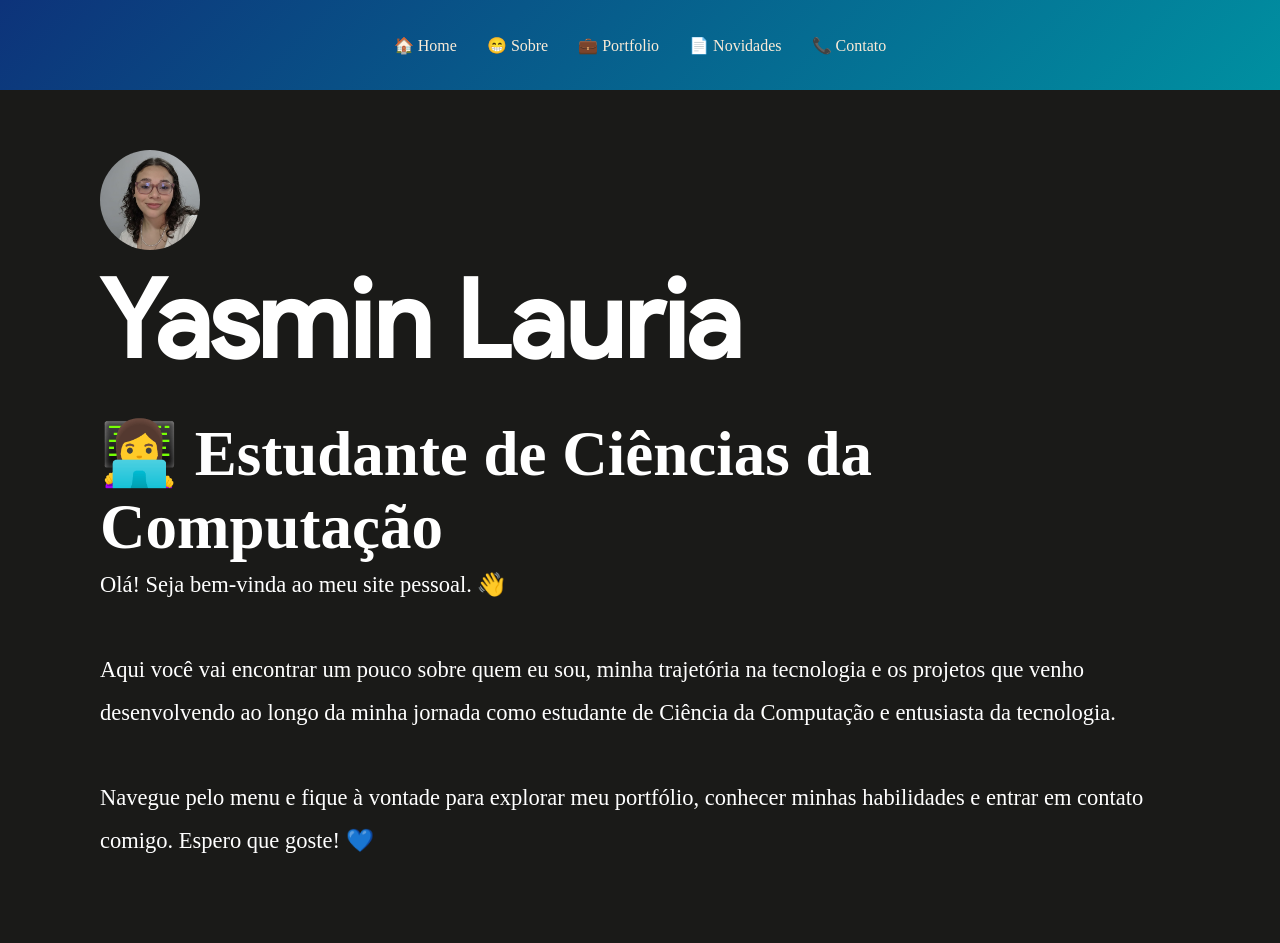
<file: index.html>
<!DOCTYPE html>
<html lang="pt-br">

<head>
    <meta charset="UTF-8">
    <meta name="viewport" content="width=device-width, initial-scale=1.0">
    <title>Yasmin Lauria</title>
    <link rel="stylesheet" href="style.css">
    <link rel="icon" type="image/png" href="assets/icon.png">
</head>
<script src="script.js"></script>
<body>
    <!--MENU DO SITE-->
    <div id="main">
        <nav class="nav-menu">
            <a href="index.html"> &#127968 Home</a>
            <a href="sobre.html"> &#128513 Sobre</a>
            <a href="portfolio.html"> &#128188 Portfolio</a>
            <a href="novidades.html"> &#128196 Novidades</a>
            <a href="contato.html"> &#128222 Contato</a>
        </nav>
    </div>

    <!--PRIMEIRA PARTE: APRESENTAÇÃO-->
    <section id="home">
        <div class="home-texto">
            <div class="perfil-home">
                <img class="minhafoto" src="assets/minha foto.jpeg" alt="Foto Yasmin">
                <h1 class="name">Yasmin Lauria</h1>
            </div>

            <h2 class="subtitulo-home">&#x1F469;&#x200D;&#x1F4BB; Estudante de Ciências da Computação</h2>

            <p class="texto-home fade-in">
                Olá! Seja bem-vinda ao meu site pessoal. 👋
                <br><br>
                Aqui você vai encontrar um pouco sobre quem eu sou, minha trajetória na tecnologia
                e os projetos que venho desenvolvendo ao longo da minha jornada como estudante de
                Ciência da Computação e entusiasta da tecnologia.
                <br><br>
                Navegue pelo menu e fique à vontade para explorar meu portfólio, conhecer minhas
                habilidades e entrar em contato comigo. Espero que goste! 💙
            </p>
        </div>
    </section>
</body>

</html>
</file>
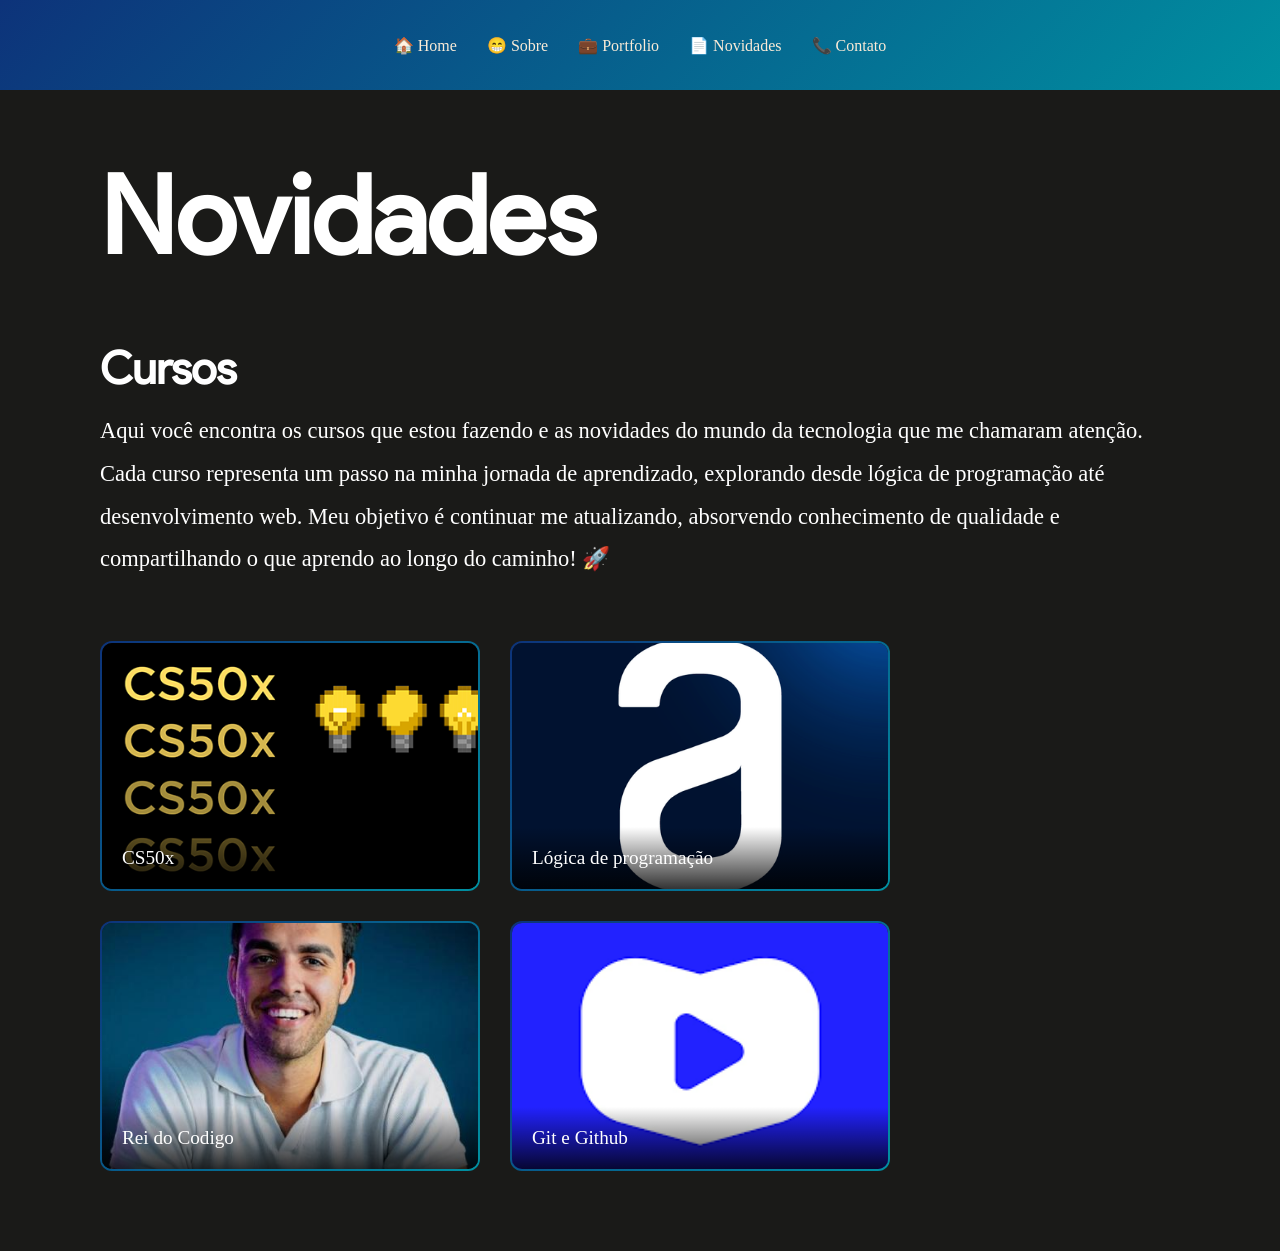
<file: novidades.html>
<!DOCTYPE html>
<html lang="pt-br">

<head>
    <meta charset="UTF-8">
    <meta name="viewport" content="width=device-width, initial-scale=1.0">
    <title>Novidades</title>
    <link rel="stylesheet" href="style.css">
    <link rel="icon" type="image/png" href="assets/icon.png">
</head>
<script src="script.js"></script>

<body>
    <div class="main">
        <nav class="nav-menu">
            <a href="index.html"> &#127968 Home</a>
            <a href="sobre.html"> &#128513 Sobre</a>
            <a href="portfolio.html"> &#128188 Portfolio</a>
            <a href="novidades.html"> &#128196 Novidades</a>
            <a href="contato.html"> &#128222 Contato</a>
        </nav>
    </div>

    <section id="portfolio">

        <h1 class="titulo-port">Novidades</h1>

        <div class="descricao-port">
            <h2 class="subtitulo-port">Cursos</h2>
            <p class="texto-port fade-in">
                Aqui você encontra os cursos que estou fazendo e as novidades do mundo da tecnologia que me chamaram
                atenção.
                Cada curso representa um passo na minha jornada de aprendizado, explorando desde lógica de programação
                até
                desenvolvimento web. Meu objetivo é continuar me atualizando, absorvendo conhecimento de qualidade e
                compartilhando o que aprendo ao longo do caminho! 🚀
            </p>
        </div>

        <div class="cards-port">

            <a href="https://pll.harvard.edu/course/cs50-introduction-computer-science" target="_blank"
                class="link-card">
                <div class="card-port">
                    <img src="assets/CS50x_pll.png" alt="harvard">
                    <div class="overlay">
                        <h3>CS50x</h3>
                    </div>
                </div>
            </a>

            <a href="https://www.alura.com.br/" target="_blank" class="link-card">
                <div class="card-port">
                    <img src="assets/alura.png" alt="alura">
                    <div class="overlay">
                        <h3>Lógica de programação</h3>
                    </div>
                </div>
            </a>

            <a href="https://rdc.herbertcarnauba.com.br/" target="_blank" class="link-card">
                <div class="card-port">
                    <img src="assets/80016718.jpg" alt="rei dos codigo">
                    <div class="overlay">
                        <h3>Rei do Codigo</h3>
                    </div>
                </div>
            </a>
            <a href="https://www.cursoemvideo.com/curso/curso-de-git-e-github/" target="_blank" class="link-card">
                <div class="card-port">
                    <img src="assets/curso em video.png" alt="curso em video">
                    <div class="overlay">
                        <h3>Git e Github</h3>
                    </div>
                </div>
            </a>

        </div>





</body>

</html>
</file>
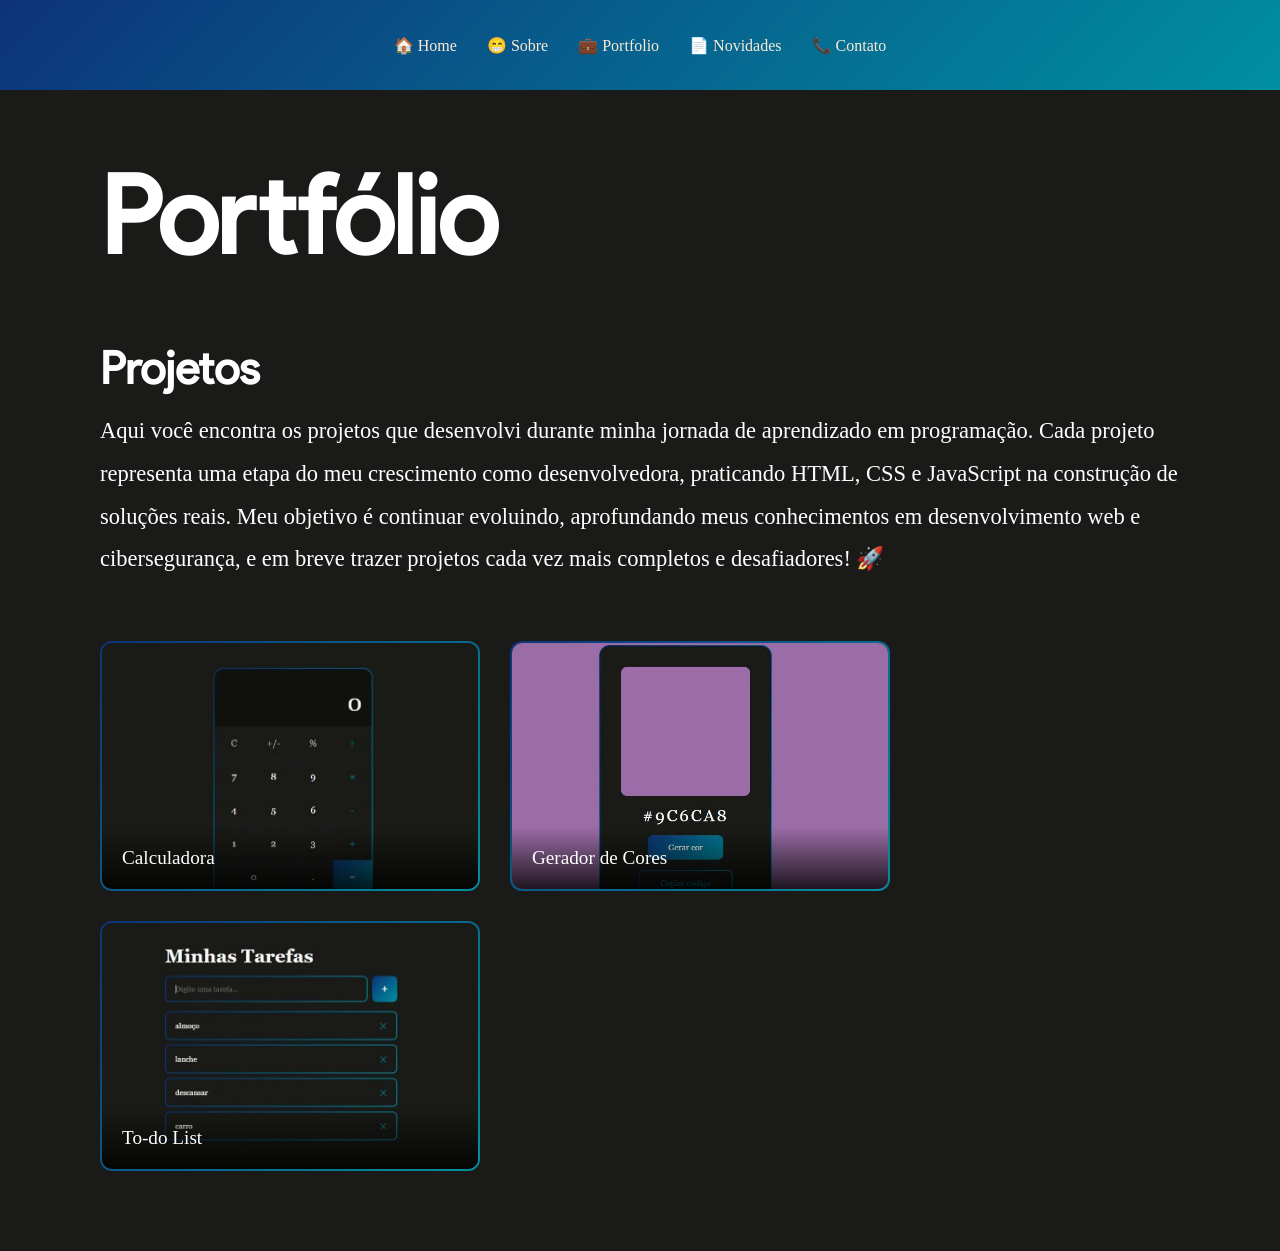
<file: portfolio.html>
<!DOCTYPE html>
<html lang="pt-br">

<head>
    <meta charset="UTF-8">
    <meta name="viewport" content="width=device-width, initial-scale=1.0">
    <title>Portfólio</title>
    <link rel="stylesheet" href="style.css">
    <link rel="icon" type="image/png" href="assets/icon.png">
</head>
<script src="script.js"></script>

<body>
    <div class="main">
        <nav class="nav-menu">
            <a href="index.html"> &#127968 Home</a>
            <a href="sobre.html"> &#128513 Sobre</a>
            <a href="portfolio.html"> &#128188 Portfolio</a>
            <a href="novidades.html"> &#128196 Novidades</a>
            <a href="contato.html"> &#128222 Contato</a>
        </nav>
    </div>

    <section id="portfolio">

        <h1 class="titulo-port">Portfólio</h1>

        <div class="descricao-port">
            <h2 class="subtitulo-port">Projetos</h2>
            <p class="texto-port fade-in">
                Aqui você encontra os projetos que desenvolvi durante minha jornada de aprendizado em programação.
                Cada projeto representa uma etapa do meu crescimento como desenvolvedora, praticando HTML, CSS e
                JavaScript
                na construção de soluções reais. Meu objetivo é continuar evoluindo, aprofundando meus conhecimentos em
                desenvolvimento web e cibersegurança, e em breve trazer projetos cada vez mais completos e desafiadores!
                🚀
            </p>
        </div>

        <div class="cards-port">

            <a href="https://github.com/YasminLauria23/calculadora-js" target="_blank" class="link-card">
                <div class="card-port">
                    <img src="assets/calculadora.webp" alt="Calculadora">
                    <div class="overlay">
                        <h3>Calculadora</h3>
                    </div>
                </div>
            </a>

            <a href="https://github.com/YasminLauria23/gerador-de-cor" target="_blank" class="link-card">
                <div class="card-port">
                    <img src="assets/gerador.webp" alt="Gerador de Cores">
                    <div class="overlay">
                        <h3>Gerador de Cores</h3>
                    </div>
                </div>
            </a>

            <a href="https://github.com/YasminLauria23/to-do-list" target="_blank" class="link-card">
                <div class="card-port">
                    <img src="assets/todo.webp" alt="To-do List">
                    <div class="overlay">
                        <h3>To-do List</h3>
                    </div>
                </div>
            </a>

        </div>


</body>

</html>
</file>
<file: style.css>
@font-face {
  font-family: Product Sans;
  src: url(fonts/Product\ Sans\ Bold.ttf);
}

@font-face {
  font-family: Product Sans B;
  src: url(fonts/Product\ Sans\ Regular.ttf);
}

* {
  margin: 0;
  padding: 0;
  box-sizing: border-box;
}

body {
  background: #1a1a18;
}

.nav-menu {
  position: fixed;
  display: flex;
  align-items: center;
  justify-content: center;
  width: 100%;
  height: 10vh;
  z-index: 99;
  gap: 30px;
  background: linear-gradient(135deg, #0d337a 0%, #0090a1 100%);
}

.nav-menu a {
  color: antiquewhite;
  font-family: cursive;
  text-decoration: none;
}

.perfil {
  display: flex;
  align-items: center;
  gap: 20px;
  padding-right: 24%;
}

.minhafoto {
  width: 100px;
  height: 100px;
  border-radius: 50%;
  object-fit: cover;
}

.name {
  font-family: Product Sans B;
  font-size: 12vh;
  position: relative;
  color: #fff;
}


#home {
  background: #1a1a18;
  min-height: 100vh;
  padding: calc(10vh + 60px) 100px 80px 100px;
  display: flex;
  flex-direction: column;
  gap: 40px;
}

.subtitulo-home {
  font-size: 7vh;
  font-family: Garamond;
  color: #fff;
  margin-top: 3.5vh
}

.texto-home {
  font-family: Georgia, serif;
  font-size: 2.5vh;
  color: white;
  line-height: 1.9;

}

#sobre {
  display: flex;
  align-items: center;
  gap: 60px;
  min-height: 100vh;
  padding: 60px;
  background: #1a1a18;
}

.foto-sobre {
  display: flex;
  align-items: center;
  gap: 20px;
}

.texto {
  flex: 1;
}

.texto p {
  font-size: 2.5vh;
  font-family: Garamond;
  color: #fff;
}

.foto {
  width: 309px;
  height: 550px;
  border-radius: 12px;
  max-width: 350px;
  max-height: 550px;
}

.sobre-mim {
  font-family: Product Sans B;
  font-size: 12vh;
  color: #fff;
}

#curriculo {
  display: flex;
  align-items: flex-start;
  flex-direction: column;
  gap: 60px;
  min-height: 100vh;
  padding: 60px;
  background: #1a1a18;
}

.titulo-exp {
  font-family: Product Sans B;
  font-size: 12vh;
  color: #fff;
}

#curriculo p {
  color: #fff;
  font-family: Georgia, serif;
  font-size: 3vh;
  line-height: 1.9;
  font-style: italic;
}

.lista-exp {
  list-style: none;
  padding: 0;
}

.lista-exp li {
  color: #fff;
  font-family: Georgia, serif;
  font-size: 2.5vh;
  line-height: 1.9;
  margin-bottom: 10px;
}

.lista-exp li::before {
  content: "· ";

}

#habilidades {
  background: #1a1a18;
  padding: 60px;
  min-height: 100vh;
  margin-top: -40;
}

.titulo-hab {
  font-family: Product Sans B;
  font-size: 12vh;
  color: #fff;
  font-weight: bold;
  margin-bottom: 40px;
}

.cards-hab {
  display: flex;
  flex-wrap: wrap;

  gap: 35px;
}

.card-hab {
  padding: 20px 30px;
  border-radius: 12px;
  border: 3px solid transparent;

  background-image:
    linear-gradient(#1a1a18, #1a1a18),
    linear-gradient(135deg, #0d337a 0%, #0090a1 100%);

  background-origin: border-box;
  background-clip: padding-box, border-box;

  display: flex;
  flex-direction: column;
  align-items: center;
  gap: 10px;
  width: 120px;
}

.card-hab p {
  color: #fff;
  font-family: Georgia, serif;
  font-size: 0.9rem;
}

.card-hab i {
  font-size: 3rem;

  color: #0090a1;

}

#portfolio {
  background: #1a1a18;
  min-height: 100vh;
  padding: calc(10vh + 60px) 100px 80px 100px;
  display: flex;
  flex-direction: column;
  gap: 60px;
}

.titulo-port {
  font-family: Product Sans B;
  font-size: 12vh;
  color: #fff;
  font-weight: bold;
}

.cards-port {
  display: flex;
  flex-wrap: wrap;

  gap: 30px;
}

.link-card {
  text-decoration: none;
}

.card-port {
  width: 380px;
  height: 250px;
  border-radius: 12px;
  overflow: hidden;

  position: relative;

  border: 2px solid transparent;

  background-image:
    linear-gradient(#1a1a18, #1a1a18),
    linear-gradient(135deg, #0d337a 0%, #0090a1 100%);

  background-origin: border-box;
  background-clip: padding-box, border-box;

  transition: transform 0.3s;
}

.card-port:hover {
  transform: scale(1.03);

}

.card-port img {
  width: 100%;
  height: 100%;
  object-fit: cover;
}

.overlay {
  position: absolute;
  bottom: 0;
  left: 0;
  right: 0;
  padding: 20px;
  background: linear-gradient(transparent, #000000cc);
}

.overlay h3 {
  color: #fff;
  font-family: Georgia, serif;
  font-size: 1.2rem;
  font-weight: normal;
}

.descricao-port {
  display: flex;
  flex-direction: column;
  gap: 15px;
}

.subtitulo-port {
  font-family: Product Sans B;
  font-size: 5vh;
  color: #fff;
  font-weight: bold;
}

.texto-port {
  font-family: Garamond;
  font-size: 2.5vh;
  color: white;
  line-height: 1.9;
}

#contato {
  background: #1a1a18;
  min-height: 100vh;
  padding: 80px 100px;
  display: flex;
  flex-direction: column;
  gap: 40px;
  padding: calc(10vh + 60px) 100px 80px 100px
}

.titulo-contato {
  font-family: Product Sans B;
  font-size: 12vh;
  color: #fff;
  font-weight: bold;
}

.subtitulo-contato {
  font-family: Georgia, serif;
  font-size: 1.5rem;
  color: #fff;
  font-weight: normal;
  margin-bottom: 20px;
}

.texto-contato {
  font-family: Georgia, serif;
  font-size: 1rem;
  color: #ffffff90;
  line-height: 1.9;
  margin-bottom: 30px;
}

.contato-wrapper {
  display: flex;
  gap: 80px;
  align-items: flex-start;
}

.formulario {
  flex: 1;
}

.campo {
  display: flex;
  flex-direction: column;
  gap: 8px;
  margin-bottom: 20px;
}

.campo label {
  color: #ffffff90;
  font-family: Georgia, serif;
  font-size: 0.9rem;
}

.campo input,
.campo textarea {
  padding: 14px 20px;
  border-radius: 10px;
  border: 2px solid transparent;
  background-image:
    linear-gradient(#1a1a18, #1a1a18),
    linear-gradient(135deg, #0d337a 0%, #0090a1 100%);
  background-origin: border-box;
  background-clip: padding-box, border-box;
  color: #fff;
  font-size: 1rem;
  font-family: Georgia, serif;
  outline: none;
  resize: none;
}

.campo input::placeholder,
.campo textarea::placeholder {
  color: #ffffff40;
}

.btn-enviar {
  padding: 14px 40px;
  border-radius: 10px;
  border: none;
  cursor: pointer;
  font-size: 1rem;
  font-family: Georgia, serif;
  background: linear-gradient(135deg, #0d337a 0%, #0090a1 100%);
  color: #fff;
  transition: opacity 0.2s;
  width: 100%;
}

.btn-enviar:hover {
  opacity: 0.8;
}

.redes-sociais {
  display: flex;
  flex-direction: column;
  gap: 20px;
  min-width: 200px;
}

.rede {
  display: flex;
  align-items: center;
  gap: 15px;
  padding: 20px;
  border-radius: 12px;
  border: 2px solid transparent;
  background-image:
    linear-gradient(#1a1a18, #1a1a18),
    linear-gradient(135deg, #0d337a 0%, #0090a1 100%);
  background-origin: border-box;
  background-clip: padding-box, border-box;
  text-decoration: none;
  color: #fff;
  font-family: Georgia, serif;
  font-size: 1rem;
  transition: opacity 0.2s;
}

.rede:hover {
  opacity: 0.7;
}

.rede i {
  font-size: 2rem;
  color: #0090a1;
}

.fade-in {
  opacity: 0;
  transform: translateY(30px);
  transition: opacity 0.8s, transform 0.8s;
}

.fade-in.visivel {
  opacity: 1;
  transform: translateY(0);
}

/* NOTEBOOK MENOR */
@media (max-width: 1200px) {

  .name {
    font-size: 4.2rem;
  }

  .subtitulo-home {
    font-size: 1.6rem;
  }

  .texto-home {
    font-size: 1rem;
  }

  #sobre {
    gap: 30px;
  }

  #foto {
    max-width: 280px;
  }

  .sobre-mim,
  .titulo-exp,
  .titulo-hab,
  .titulo-port,
  .titulo-contato {
    font-size: 4rem;
  }
}

/* CELULAR - até 768px */
@media (max-width: 768px) {

  .nav-menu {
    gap: 8px;
    flex-wrap: wrap;
    height: auto;
    padding: 10px;
    font-size: 0.8rem;
  }

  .sobre-mim,
  .titulo-exp,
  .titulo-hab,
  .titulo-port,
  .titulo-contato {
    font-size: 3rem;
  }

  #sobre,
  #curriculo,
  #habilidades,
  #portfolio,
  #contato {
    padding: 80px 20px 40px 20px;
    min-height: auto;
  }

  #foto {
    width: 100%;
    max-height: 350px;
  }

  .card-port {
    width: 100%;
  }

  .contato-wrapper {
    flex-direction: column;
  }

  #sobre {
    flex-direction: column;
    align-items: flex-start;
  }

  #foto {
    width: 100%;
    max-width: 250px;
    height: auto;
    margin-top: 20px;
  }

  .name {
    font-size: 3.2rem;
    line-height: 1;

  }

  #home {
    padding: 100px 20px 40px 20px;
    min-height: auto;
  }

  .perfil-home {
    display: flex;
    flex-direction: column;
    align-items: flex-start;
    gap: 15px;
  }

  .subtitulo-home {
    font-size: 1.2rem;
    line-height: 1.4;
  }

  .texto-home {
    font-size: 1rem;
    line-height: 1.6;
  }

  img {
    max-width: 100%;
    height: auto;
  }

  * {
    box-sizing: border-box;
  }

}
</file>
